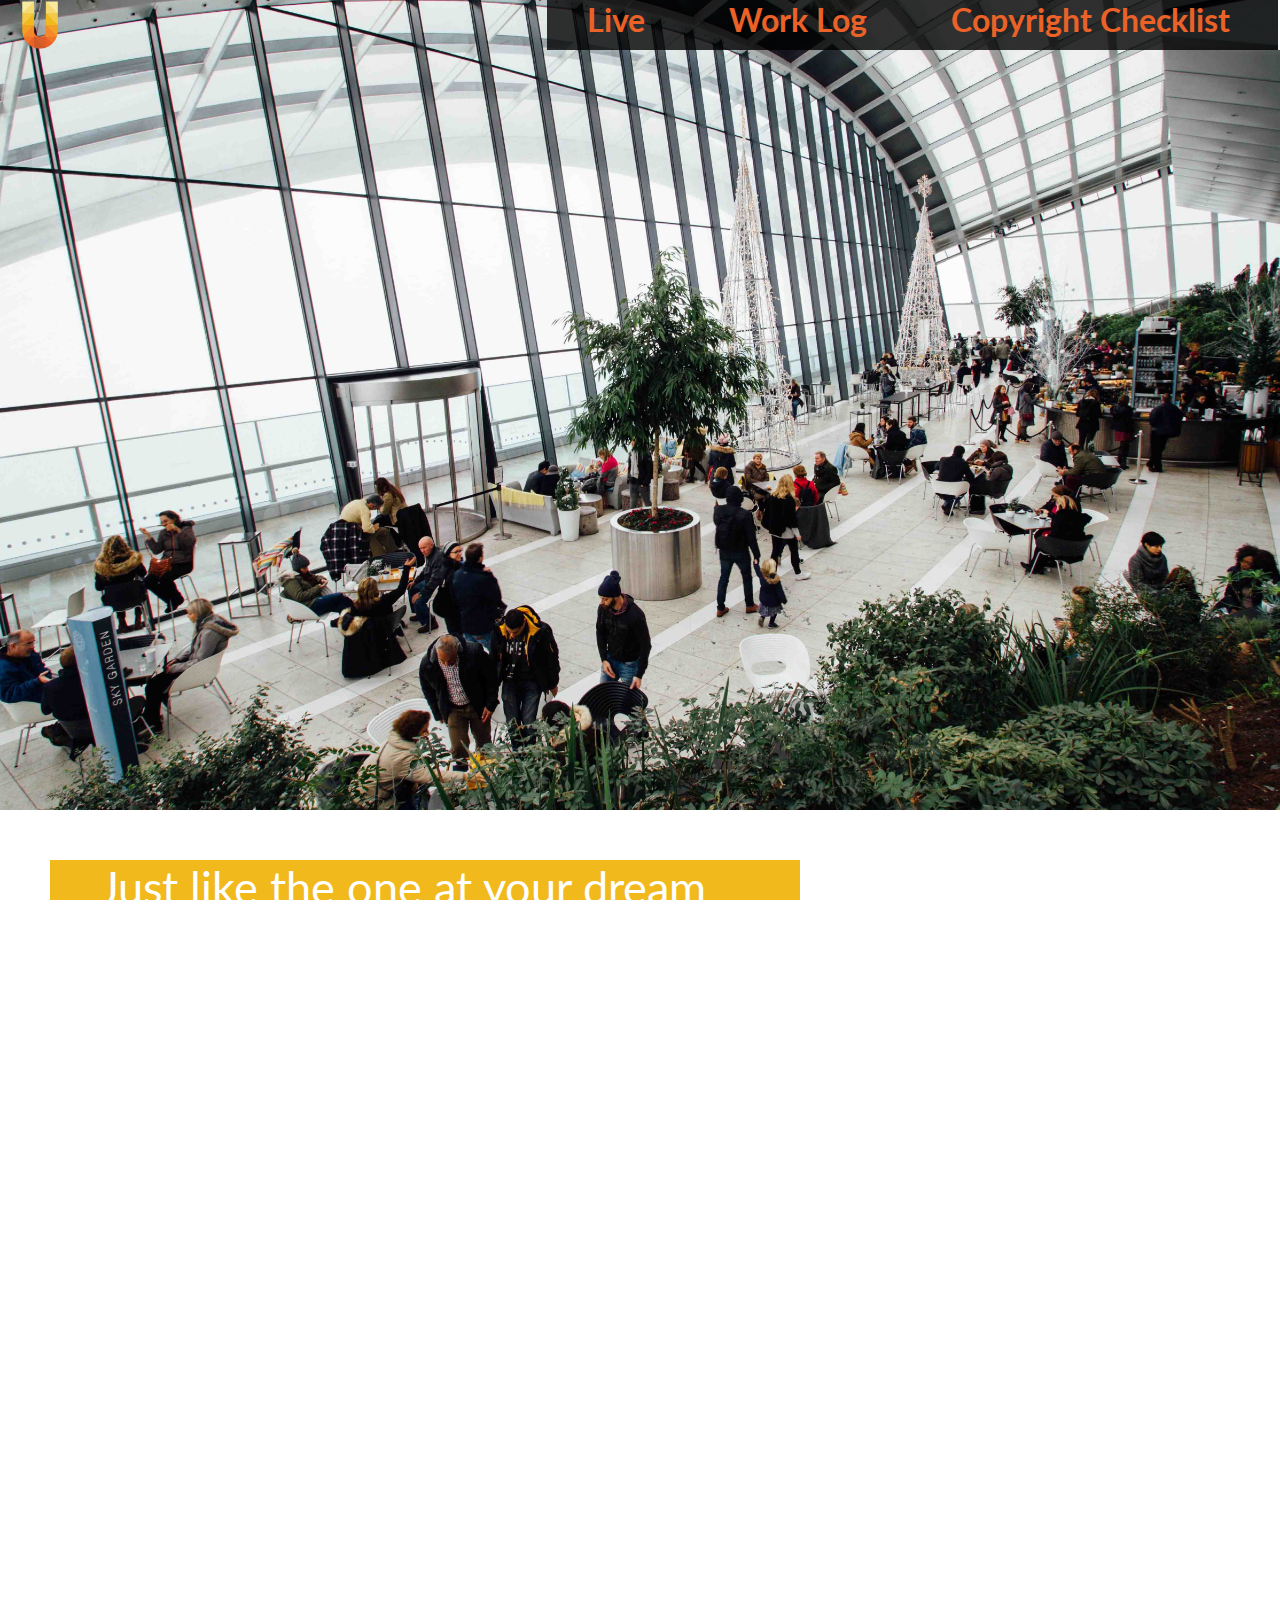
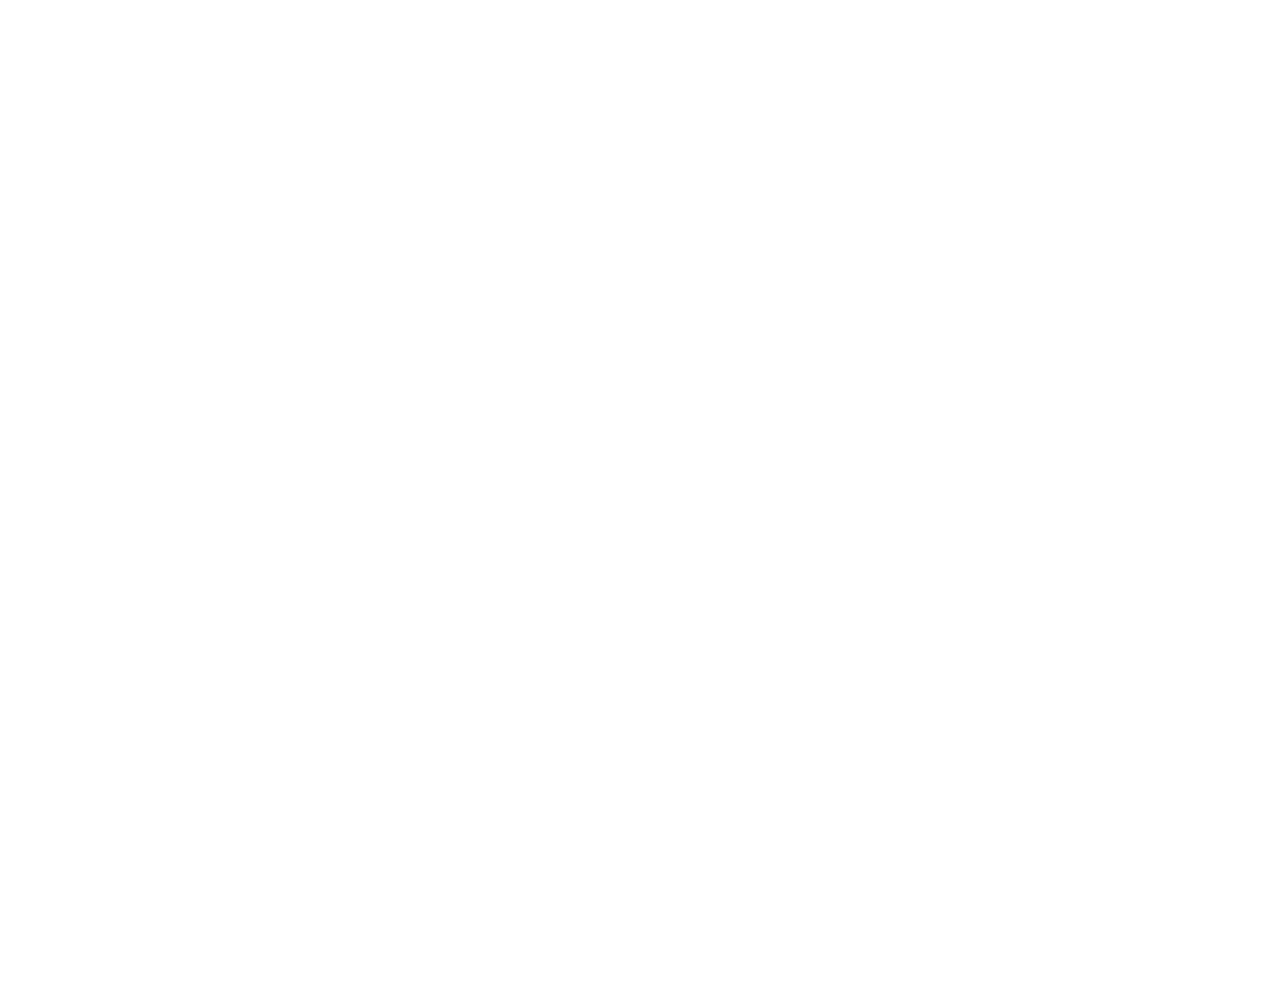
<file: index.html>
<!DOCTYPE html>
<html>
	<head>
		<title>Union</title>
		<link rel="stylesheet" href="css/website.css">
		<link rel="icon" href="images/Union-Logo.png">
		<link rel="preconnect" href="https://fonts.googleapis.com">
		<link rel="preconnect" href="https://fonts.gstatic.com" crossorigin>
		<link href="https://fonts.googleapis.com/css2?family=Lato:wght@300&display=swap" rel="stylesheet">
	</head>
	<body>
			<div class="index-top">
				<OBJECT class="navBar" data="pages/header.html">WARNING: COULD NOT LOAD HEADER</OBJECT>
			</div>
			<div class="topPage">
				<p class="front-page-background font">Just like the one at your dream school, Union is a resource used by future college students that haven’t decided 
					where to go to college. We work with universities around the world to bring them a virtual experience like no other.  Offering academic statistics, 
					webinars, and unique virtual tours, Union has helped over 500,000 high school seniors make a decision for their future.</p>
				<div class="slideshow-container">
					<div class="mySlides">
					  <img src="images/carosel_1.jpg" style="width:100%">
					  <div class="text font">Find Your College!</div>
					</div>
				  
					<div class="mySlides">
					  <img src="images/carosel_2.jpg" style="width:100%">
					  <div class="text font">Experince College From Home</div>
					</div>
				  
					<div class="mySlides">
					  <img src="images/carosel_3.jpg" style="width:100%">
					  <div class="text font">Understand Your Options</div>
					</div>
	
					<!-- <a class="prev" onclick="plusSlides(-1)">&#10094;</a>
					<a class="next" onclick="plusSlides(1)">&#10095;</a> -->
					
				</div>
		
			</div>
	
			<div>
				<OBJECT class="footBar" data="pages/footer.html">WARNING: COULD NOT LOAD FOOTER</OBJECT>
			</div>
	</body>
	<script src="js/website.js"></script>
</html>
</file>
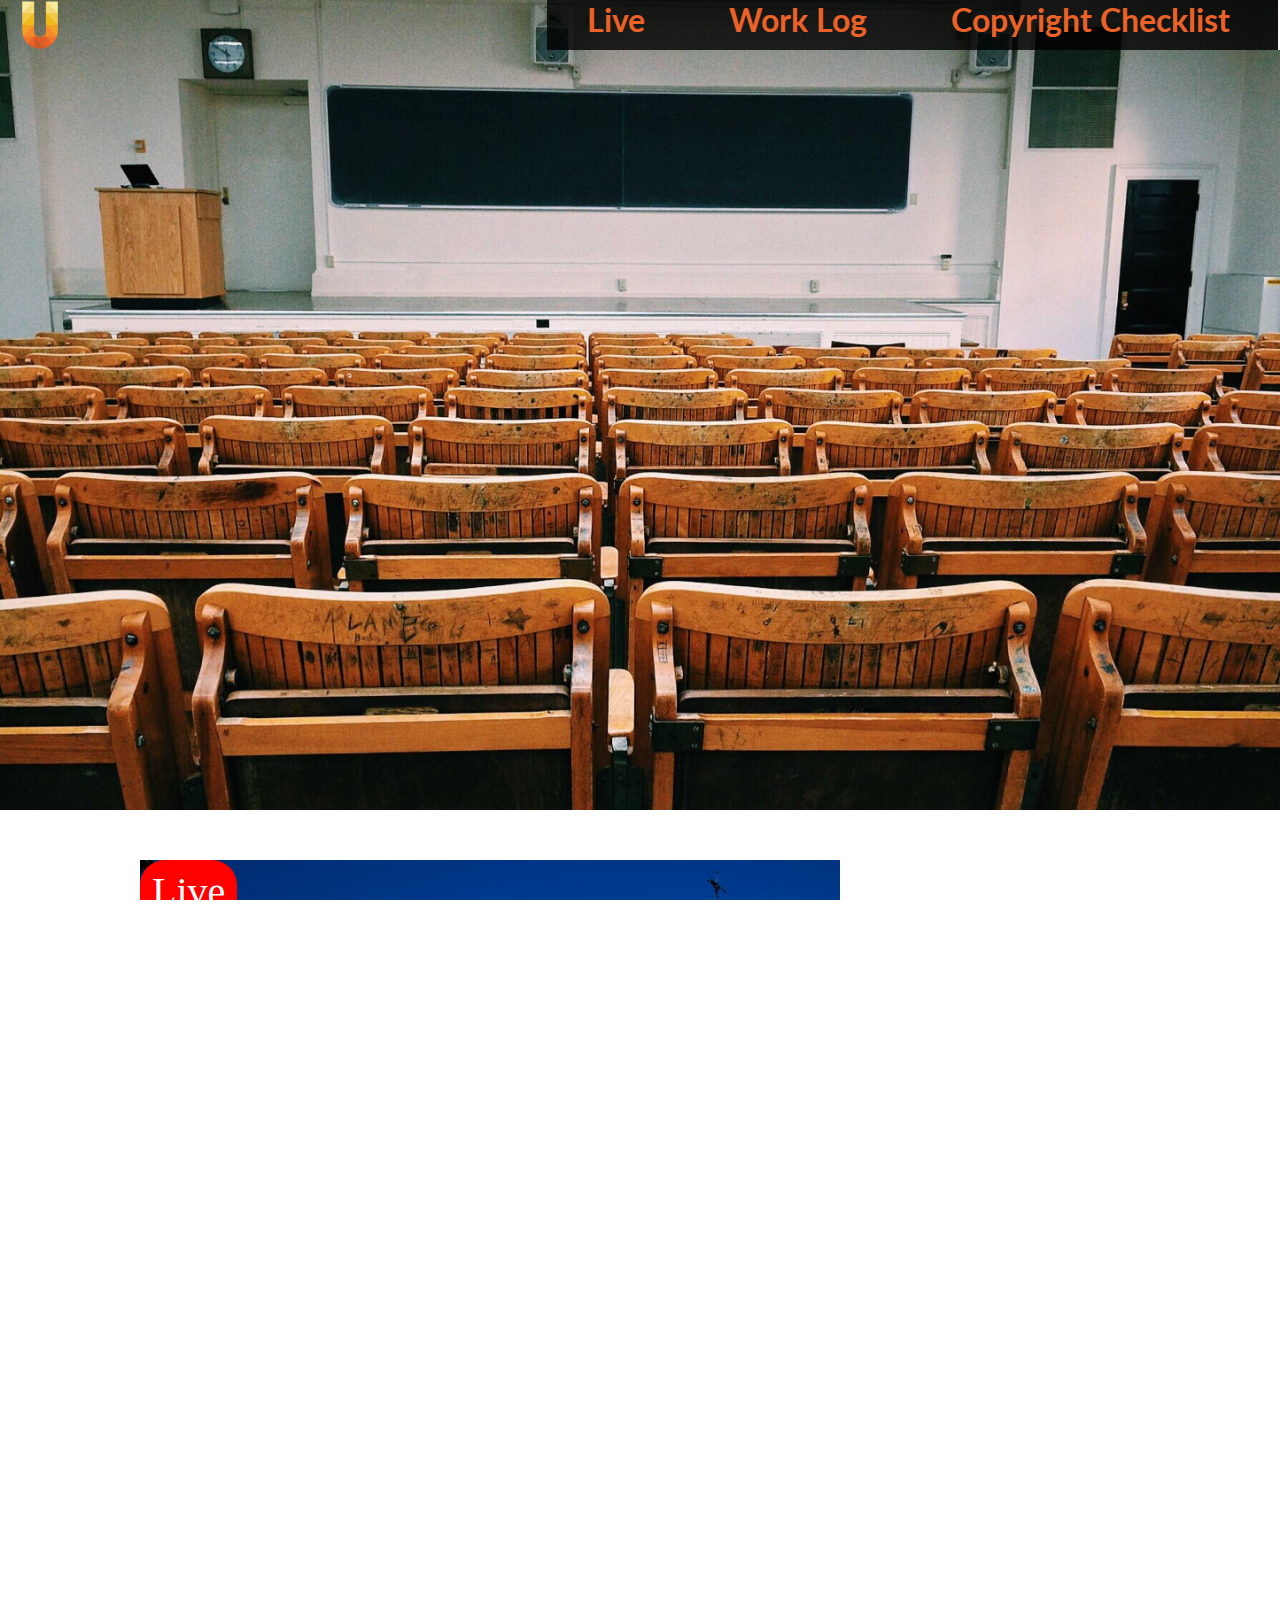
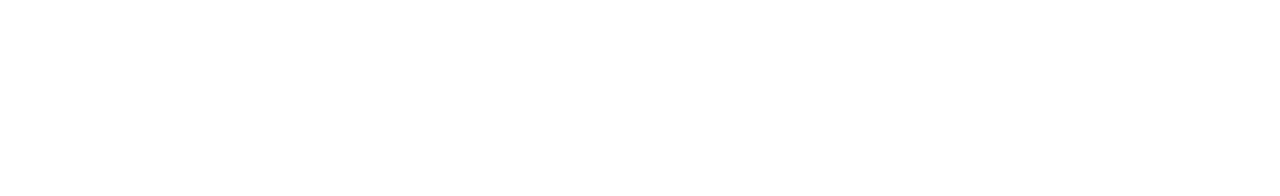
<file: pages/collegeMatch.html>
<!DOCTYPE html>
<html>
    <head>
		<title>Union</title>
		<link rel="stylesheet" href="../css/website.css">
		<link rel="icon" href="../images/Union-Logo.png">
        <link rel="preconnect" href="https://fonts.googleapis.com">
		<link rel="preconnect" href="https://fonts.gstatic.com" crossorigin>
		<link href="https://fonts.googleapis.com/css2?family=Lato:wght@300&display=swap" rel="stylesheet">
    </head>

    <body>
            <div class="college-match-top">
                <OBJECT class="navBar" data="../pages/header.html">WARNING: COULD NOT LOAD HEADER</OBJECT>
            </div>

            <div class="slideshow-container-college">
                    <div class="mySlides">
                        <div class="liveText">Live</div>
                        <img src="../images/college_carosel_1.jpg" style="width:100%">
                        <div class="slide_desc font">
                            <p>Blevins University is ready to meet with you!</p>
                        </div>
                    </div>
              
                    <div class="mySlides">
                        <div class="liveText">Live</div>
                        <img src="../images/college_carosel_2.jpg" style="width:100%">
                        <div class="slide_desc font">
                            <p>University of Foundations is wanting to meet you! Get to know the advisors!</p>
                        </div>
                    </div>
              
                    <div class="mySlides">
                        <div class="liveText">Live</div>
                        <img src="../images/college_carosel_3.jpg" style="width:100%">
                        <div class="slide_desc font">
                            <p>Battle Bus University want to meet with you! Get more information!</p>
                        </div>
                    </div>
              
                    <!-- Next and previous buttons
                    <a class="prev" onclick="plusSlides(-1)">&#10094;</a>
                    <a class="next" onclick="plusSlides(1)">&#10095;</a> -->
            </div>
              <br>
              
            <div>
				<OBJECT class="footBar" data="../pages/footer.html">WARNING: COULD NOT LOAD FOOTER</OBJECT>
			</div>
    </body>

    <script src="../js/website.js"></script>
</html>
</file>
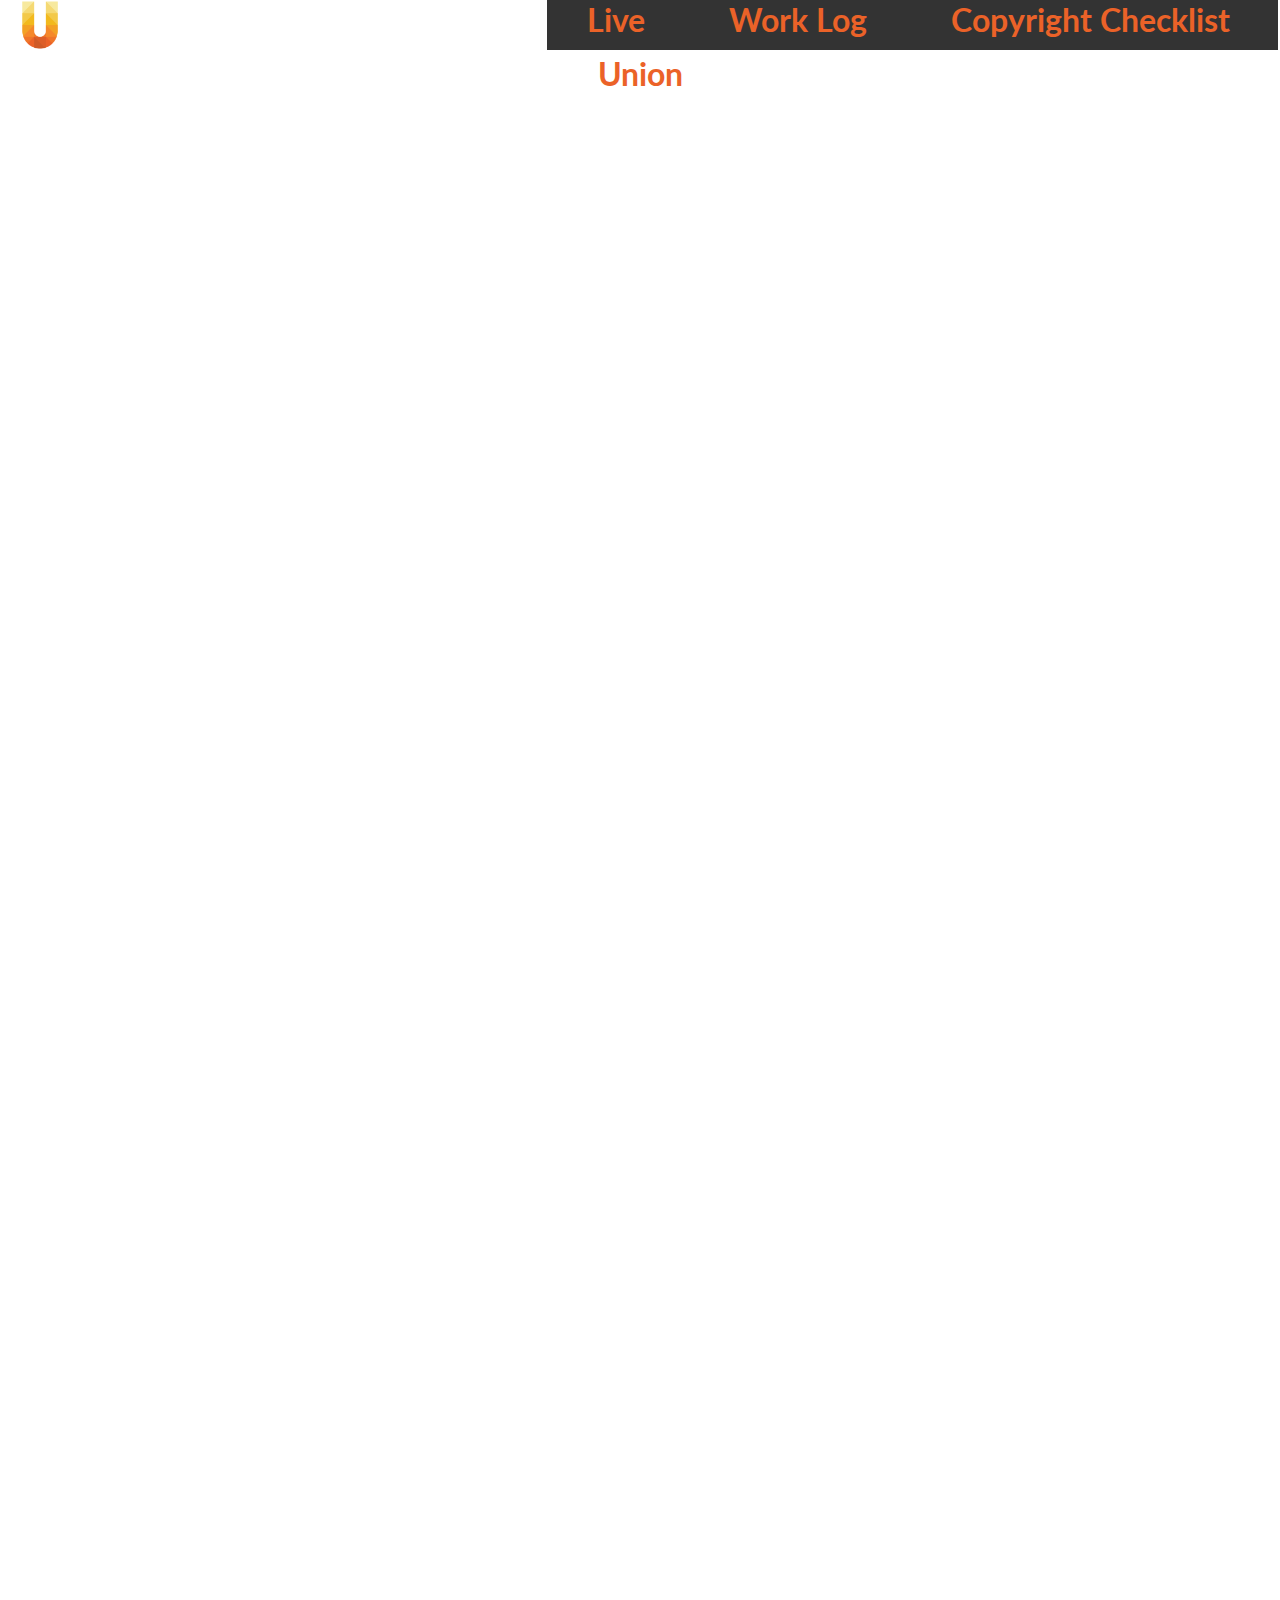
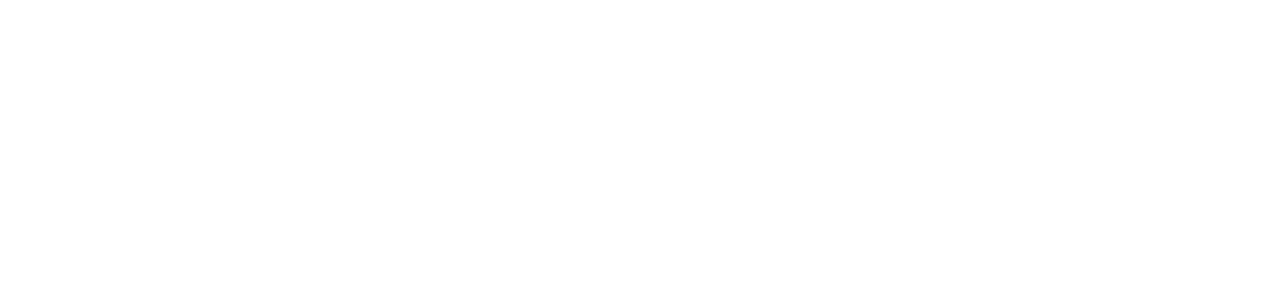
<file: pages/copyright.html>
<!DOCTYPE html>
<html>
	<head>
		<title>Union</title>
		<link rel="stylesheet" href="../css/website.css">
		<link rel="icon" href="../images/Union-Logo.png">
        <link rel="preconnect" href="https://fonts.googleapis.com">
		<link rel="preconnect" href="https://fonts.gstatic.com" crossorigin>
		<link href="https://fonts.googleapis.com/css2?family=Lato:wght@300&display=swap" rel="stylesheet">
	</head>
	<body>
                <OBJECT class="navBar" data="header.html">WARNING: COULD NOT LOAD HEADER</OBJECT>
		<div class="topPage">
			<h1 class="title font">Union</h1>
		</div>
        <div class="iframe">
            <iframe src="../images/6000-1-Copyright_Checklist-signed-signed.pdf" frameborder="0" class="iframe"></iframe>
        </div>
        <div class="iframe">
            <iframe src="../images/Sources.pdf" frameborder="0" class="iframe"></iframe>
        </div>
	</body>
	<script src="website.js"></script>
</html>
</file>
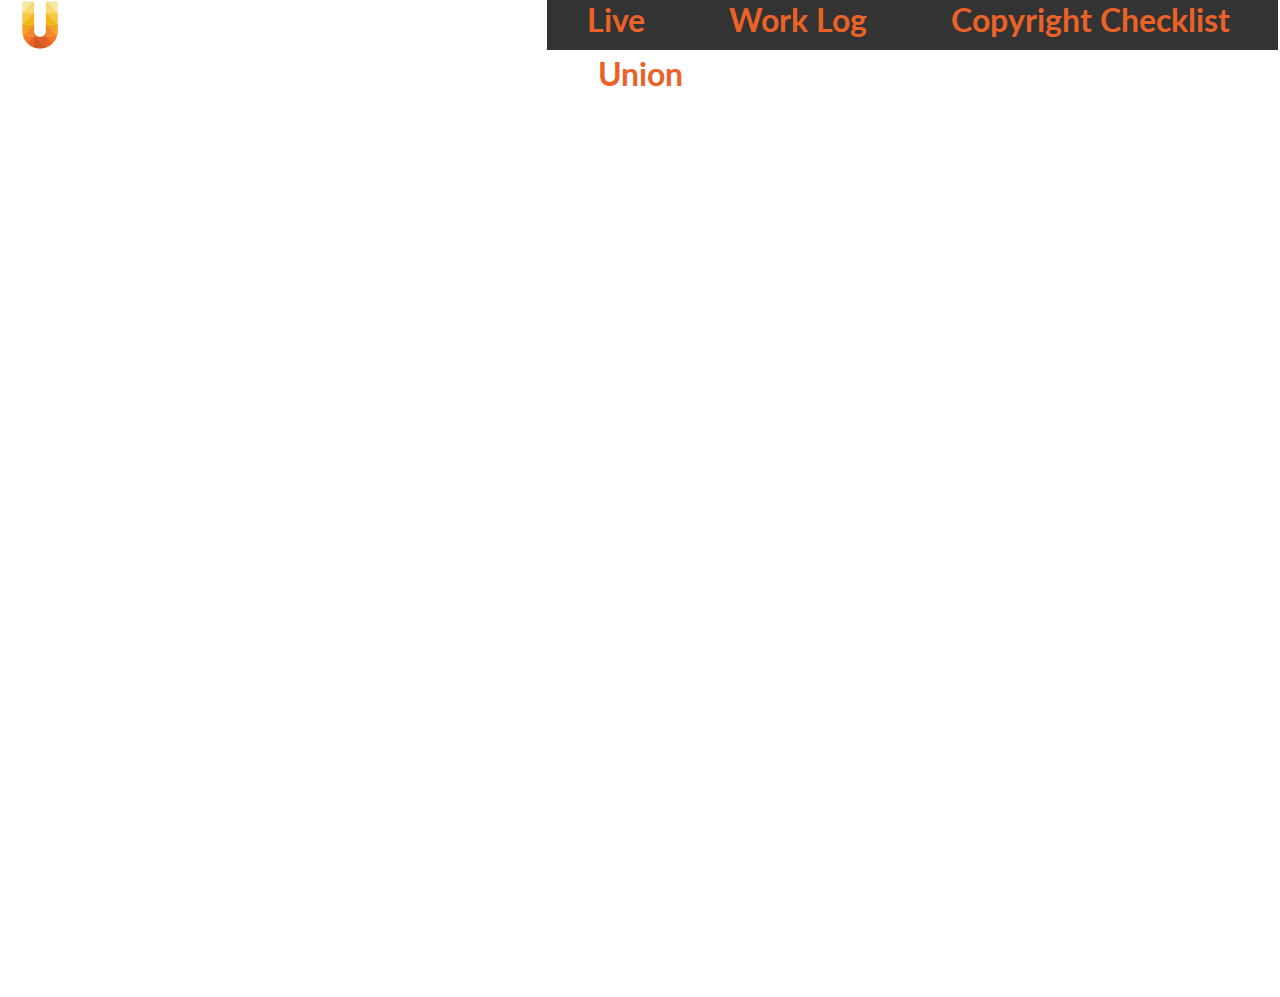
<file: pages/workLog.html>
<!DOCTYPE html>
<html>
	<head>
		<title>Union</title>
		<link rel="stylesheet" href="../css/website.css">
		<link rel="icon" href="../images/Union-Logo.png">
		<link rel="preconnect" href="https://fonts.googleapis.com">
		<link rel="preconnect" href="https://fonts.gstatic.com" crossorigin>
		<link href="https://fonts.googleapis.com/css2?family=Lato:wght@300&display=swap" rel="stylesheet">
		
	</head>
	<body>
        <OBJECT class="navBar" data="header.html">WARNING: COULD NOT LOAD HEADER</OBJECT>
		<div class="topPage">
			<h1 class="title font">Union</h1>
		</div>
        <div class="iframe">
            <iframe src="../images/6000-1-Work_Log-signed.pdf" frameborder="0" class="iframe"></iframe>
        </div>
	</body>
	<script src="website.js"></script>
</html>
</file>
<file: css/website.css>
html,body{
    width: 100vw;
    height: 100vh;
    margin: 0;
    padding: 0;
    overflow-x: hidden;
}

.nav-container{
  text-align: right;
  float: right;
  height: 100vh;
  padding-right: 10px;
  background-color: rgba(0,0,0,0.8);
}

.nav-container1{
  float: left;
  height: 100%;
  overflow: hidden;
}

.nav_buttons{
    color: #EB6228;
    text-decoration: none;
    font-size: 200%;
    font-weight: 700;
    padding: 40px;
}

.nav_buttons::after{
  position: absolute;
  width: 2px;
  right: 0;
  content: ' ';
  height: 100%;
  background: rgb(255, 255, 255);
}

.nav-image{
  margin-left: 15px;
  height: 100%;
}

.index-top{
  background-image: url(../images/homePhoto.jpg);
  height: 90vh;
  width: 100vw;
  background-size: cover;
  background-repeat: no-repeat;
  background-position: center center;    
}

.college-match-top{
  background-image: url(../images/livePhoto.jpg);
  height: 90vh;
  width: 100vw;
  background-size: cover;
  background-repeat: no-repeat;
  background-position: center center;    
}

.parallax{ 
  background-attachment: fixed;
  background-position: center;
  background-repeat: no-repeat;
  background-size: cover;
}


.topPage{
    width: 100%;
    background-position: center;
    background-repeat: no-repeat;
    background-size: cover;
    margin: 0%;
}

.title{
    color: #EB6228;
    text-align: center;
    margin: 0%;
    size: 200px;
}

.navBar{
    height: 50px;
    width: 100%;
}

.scrollImage{
    background-image: url(../images/paragraphImage.jpg);
    width: auto;
    background-position: center;
    background-repeat: no-repeat;
    background-size: cover;
    margin: 0%;
    height: 467px;
}

.iframe{
    width: 100vw;
    height: 100vh;
}

.front-page-background{
  margin-top: 50px;
  margin-left: 50px;
  font-size: 45px;
  float: left;
  background-color: #F2B91D;
  width: 750px;
  height: 714px;
  text-indent: 50px;
  color: white;
}

.slideshow-container {
  max-width: 1000px;
  position: relative;
  float: right;
  margin-right: 50px;
  margin-top: 50px;
}

.slideshow-container-college{
  max-width: 1000px;
  position: relative;
  margin: auto;
  margin-top: 50px;
}

.mySlides {
  display: none;
}

.prev, .next {
  cursor: pointer;
  position: absolute;
  top: 50%;
  width: auto;
  margin-top: -22px;
  padding: 16px;
  color: white;
  font-weight: bold;
  font-size: 18px;
  transition: 0.6s ease;
  border-radius: 0 3px 3px 0;
  user-select: none;
  background-color: rgba(0,0,0,0.8);
  opacity: 0.5;
}

/* Position the "next button" to the right */
.next {
  right: 0;
  border-radius: 3px 0 0 3px;
}

/* On hover, add a black background color with a little bit see-through */
.prev:hover, .next:hover {
  opacity: 1;
}

/* Caption text */
.text {
  color: #F2B91D;
  font-size: 15px;
  padding: 8px 12px;
  position: absolute;
  bottom: 8px;
  width: 100%;
  text-align: center;
}

.liveText{
  color: white;
  background-color: red;
  border-radius: 25px;
  font-size: 40px;
  padding: 8px 12px;
  position: absolute;
  top: 0;
}

.slide_desc{
  position: absolute;
  bottom: 0;
  right: 0;
  height: 100%;
  width: 30%;
  background-color: white;
  font-size: 45px;
}

.active{
  background-color: #717171;
}

.footBar{
  margin-top: 15px;
  height: 20vh;
  width: 100%;
}

.footer{
  float: left;
  position: relative;
}

.foot-text{
  font-size: medium;
  color: black;
}

.foot-text2{
  font-size: medium;
  color: black;
  text-align: right;
}

.parallax{ 
  background-attachment: fixed;
  background-position: center;
  background-repeat: no-repeat;
  background-size: cover;
}

.font{
  font-family: 'Lato', sans-serif;
}

@media only screen and (max-width: 920px) {
  html,body{
    width: 100vw;
    height: 100vh;
    margin: 0;
    padding: 0;
    overflow-x: visible;
}
}

/* Orange: #F5882A
Dark Orange: #EB6228
Yellow: #F2B91D
Light Yellow: #E8C91C */
</file>
